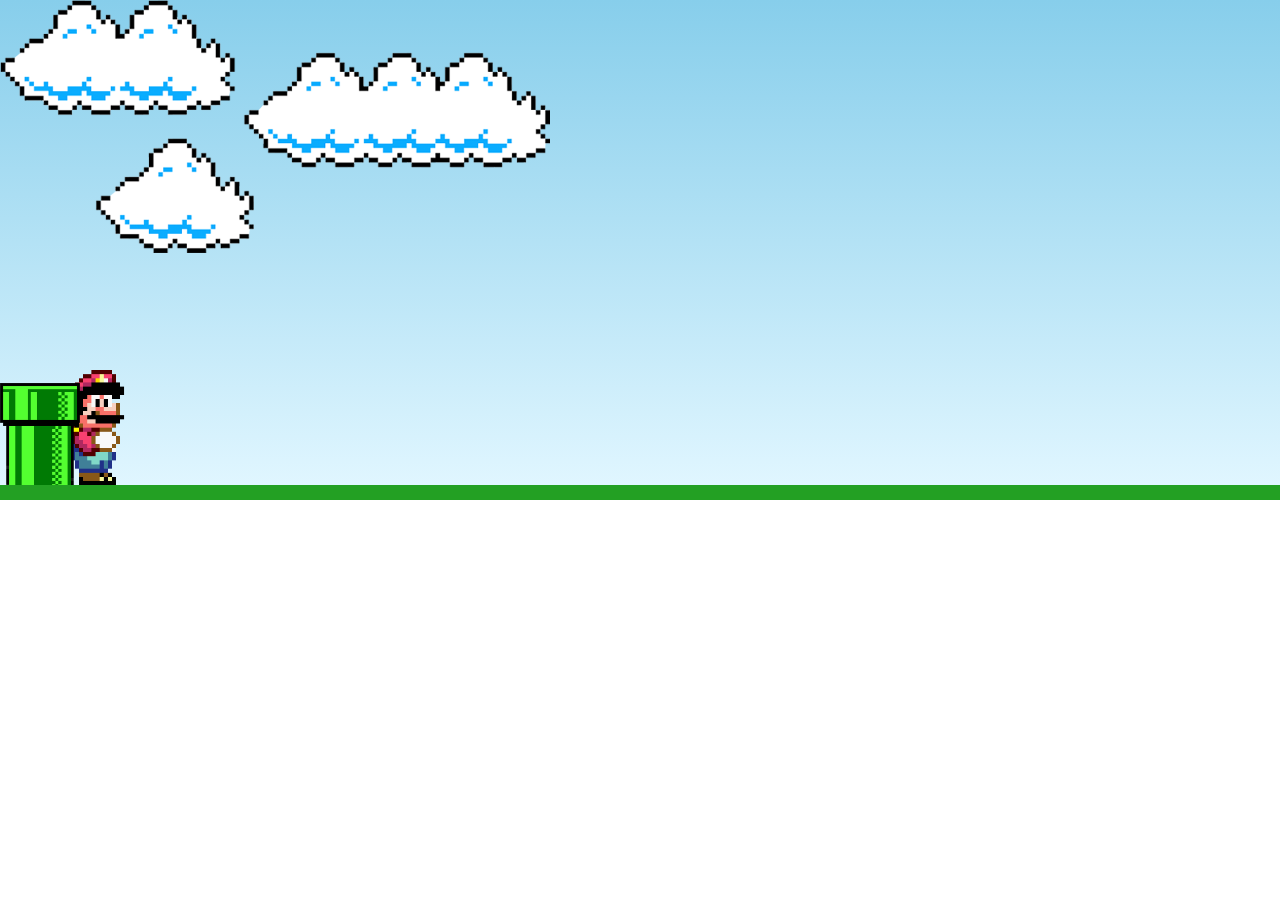
<file: MarioProjeto/index.html>
<!DOCTYPE html>
<html lang="en">
<head>
    <meta charset="UTF-8">
    <meta http-equiv="X-UA-Compatible" content="IE=edge">
    <meta name="viewport" content="width=device-width, initial-scale=1.0">
    <link href="css/style.css" rel="stylesheet" type="text/css">
    <script src="./js/script.js" defer></script>
    <title>Projeto-03</title>
</head>
<body>
   
    <div class="game-board">
        <img src="./imagens/clouds.png" class="cloud">
        <img src="./imagens/mario.gif" class="mario">
        <img src="./imagens/pipe.png" class="pipe">


    </div>


</body>
</html>
</file>
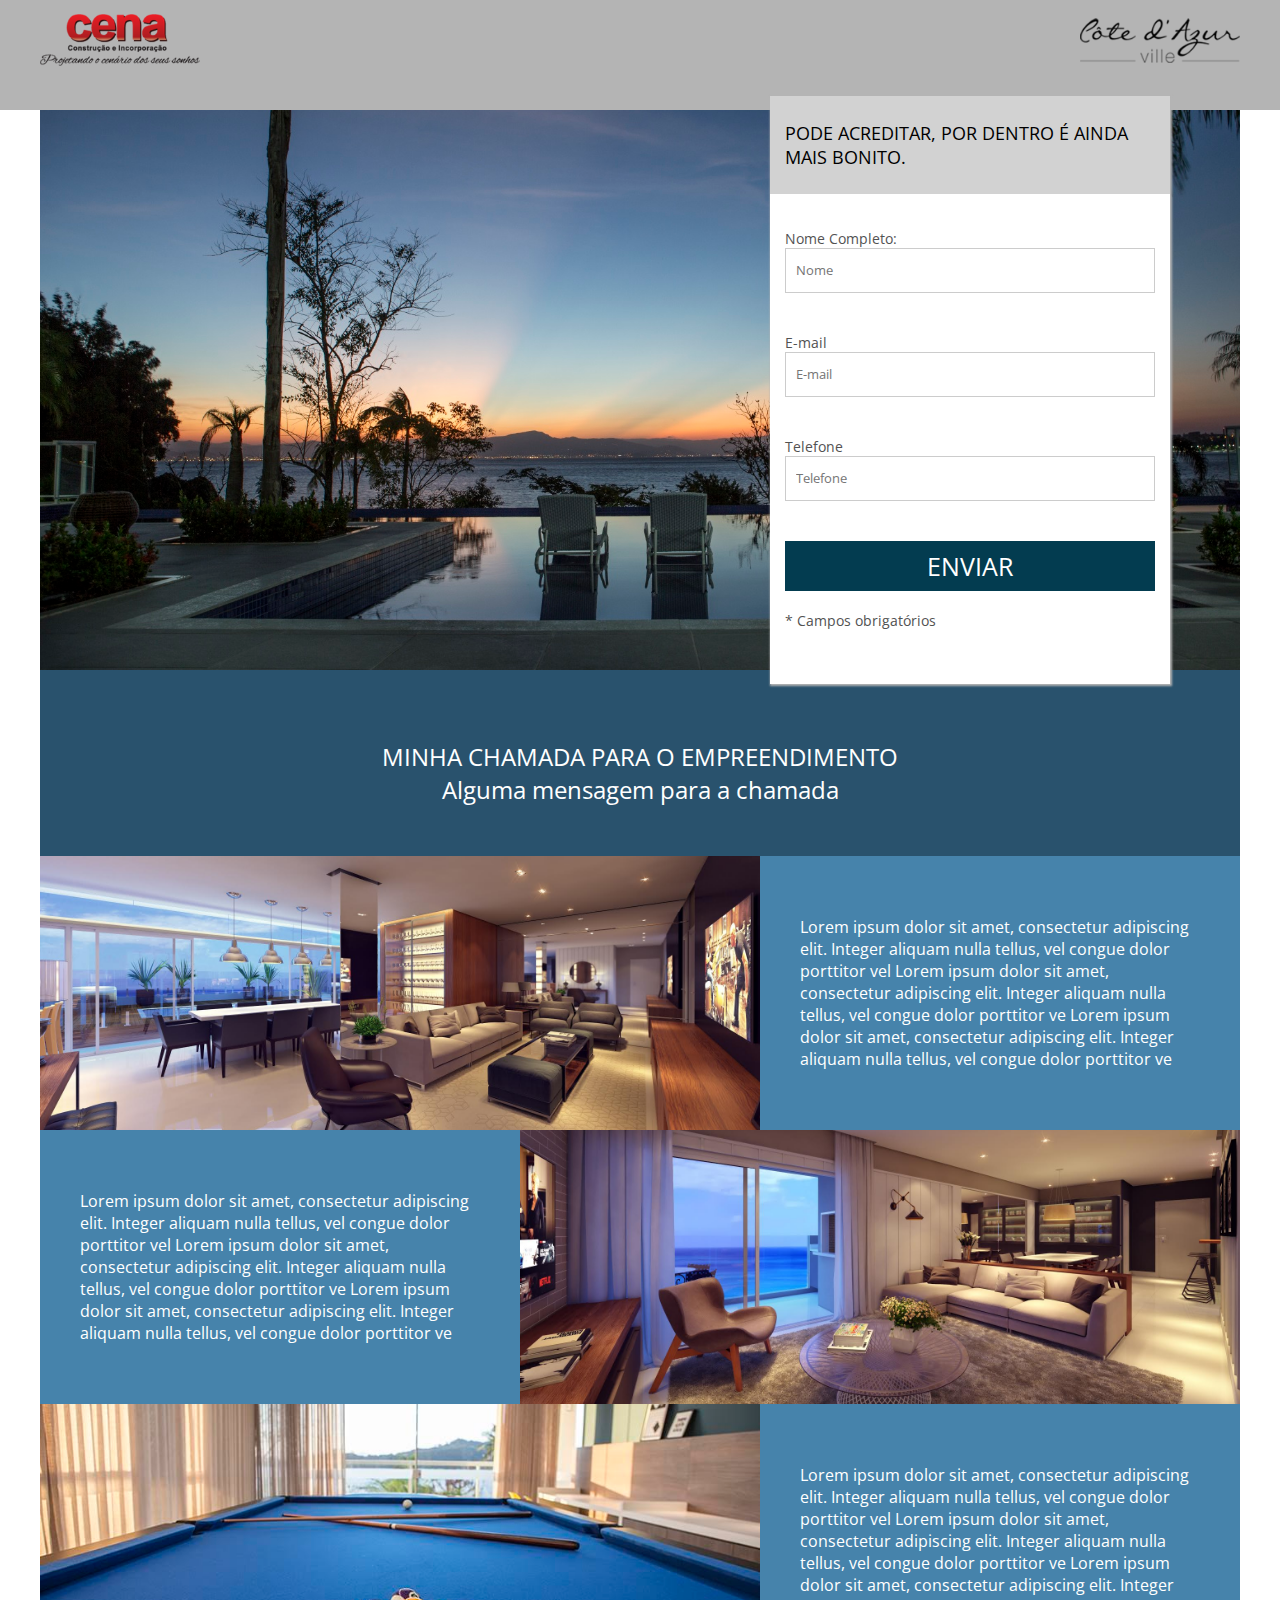
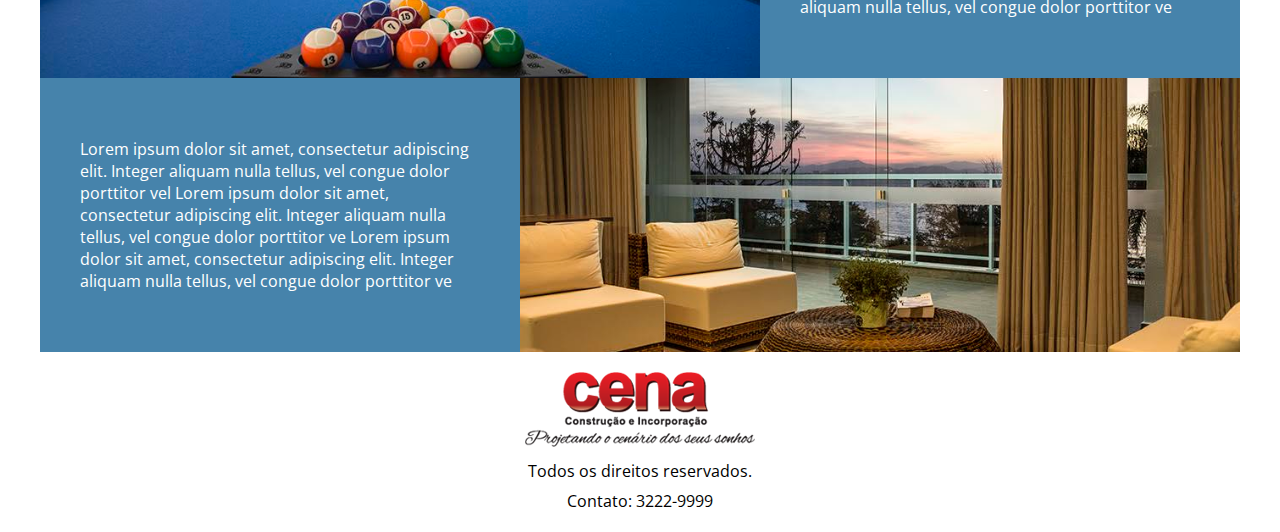
<file: projeto_1/index.html>
<!DOCTYPE html>
<html>

<head>
    <meta charset="UTF-8">
    <meta http-equiv="X-UA-Compatible" content="IE=edge">
    <meta name="viewport" content="width=device-width, initial-scale=1.0">
    <title>Minha Landing Page</title>
    <link href="https://fonts.googleapis.com/css2?family=Open+Sans:wght@300&display=swap" rel="stylesheet">
    <link href="css/style.css" rel="stylesheet" type="text/css" />
    <meta name="description" content="Conteúdo do meu site.">
    <meta name="keywords" content="palavras,separadas,por,virgula">
    <meta name="author" content="Matheus">

</head>

<body>
    <header>
        <div class="container">
           <div><div class="logo-1"></div></div><!--div cega aqui-->
            <!--logo1-->
            <div><div class="logo-2"></div></div>
            <!--logo2-->
            <div class="clear"></div>
            <!--clear-->
        </div>
        <!--container-->
    </header>
    <section class="cover-form">
         <div class="container bg">
             <div class="form-container">
                <h2>PODE ACREDITAR, POR DENTRO É AINDA MAIS BONITO.</h2>
                <form>
                    <div class="form-wraper">
                        <p>Nome Completo:</p>
                        <input type="text" name="nome" 
                        required placeholder="Nome">
                    </div><!--wraper-->

                    <div class="form-wraper">
                        <p>E-mail</p>
                        <input type="text" name="email" 
                        required placeholder="E-mail">
                    </div><!--wraper-->

                    <div class="form-wraper">
                        <p>Telefone</p>
                        <input type="text" name="telefone" 
                        required placeholder="Telefone">
                    </div><!--wraper-->

                    <div class="form-wraper">
                        <input type="submit" name="acao" value="Enviar">
                    </div><!--form-wraper-->

                    <div class="form-wraper">
                        <p>* Campos obrigatórios</p>
                    </div><!--form-wraper-->
                </form>
             </div><!--form-container-->
    
         </div><!--container bg-->
    </section><!--cover-form-->

    <section class="chamada">
        <div class="container">
            <div><h2>Minha chamada para o empreendimento</h2></div>
            <div><p>Alguma mensagem para a chamada</p></div>
        </div><!--container-->
    </section><!--chamada-->

    <section class="mosaico">

        <div class="container">

            <div class="flex-mosaico">
                <div style="background-image: url('imagens/mosaico1.jpg');" class="item-1-mosaico"></div><!--item-1-mosaico-->
                    <div class="item-2-mosaico">
                        <p>Lorem ipsum dolor sit amet, consectetur adipiscing elit. 
                            Integer aliquam nulla tellus, vel congue dolor porttitor vel
                            Lorem ipsum dolor sit amet, consectetur adipiscing elit. 
                            Integer aliquam nulla tellus, vel congue dolor porttitor ve
                            Lorem ipsum dolor sit amet, consectetur adipiscing elit. 
                            Integer aliquam nulla tellus, vel congue dolor porttitor ve</p>
                    </div><!--item-2-mosaico-->
            </div><!--flex-mosaico-->

            <div class="flex-mosaico">
                <div style="background-image: url('imagens/mosaico2.jpg');order: 2;" class="item-1-mosaico"></div><!--item-1-mosaico-->
                    <div class="item-2-mosaico" style="order:1;">
                        <p>Lorem ipsum dolor sit amet, consectetur adipiscing elit. 
                            Integer aliquam nulla tellus, vel congue dolor porttitor vel
                            Lorem ipsum dolor sit amet, consectetur adipiscing elit. 
                            Integer aliquam nulla tellus, vel congue dolor porttitor ve
                            Lorem ipsum dolor sit amet, consectetur adipiscing elit. 
                            Integer aliquam nulla tellus, vel congue dolor porttitor ve</p>
                    </div><!--item-2-mosaico-->
            </div><!--flex-mosaico-->

            <div class="flex-mosaico">
                <div style="background-image: url('imagens/mosaico3.jpg');" class="item-1-mosaico"></div><!--item-1-mosaico-->
                    <div class="item-2-mosaico">
                        <p>Lorem ipsum dolor sit amet, consectetur adipiscing elit. 
                            Integer aliquam nulla tellus, vel congue dolor porttitor vel
                            Lorem ipsum dolor sit amet, consectetur adipiscing elit. 
                            Integer aliquam nulla tellus, vel congue dolor porttitor ve
                            Lorem ipsum dolor sit amet, consectetur adipiscing elit. 
                            Integer aliquam nulla tellus, vel congue dolor porttitor ve</p>
                    </div><!--item-2-mosaico-->
            </div><!--flex-mosaico-->

            <div class="flex-mosaico">
                <div style="background-image: url('imagens/mosaico4.jpg');order: 2;" class="item-1-mosaico"></div><!--item-1-mosaico-->
                    <div class="item-2-mosaico" style="order:1;">
                        <p>Lorem ipsum dolor sit amet, consectetur adipiscing elit. 
                            Integer aliquam nulla tellus, vel congue dolor porttitor vel
                            Lorem ipsum dolor sit amet, consectetur adipiscing elit. 
                            Integer aliquam nulla tellus, vel congue dolor porttitor ve
                            Lorem ipsum dolor sit amet, consectetur adipiscing elit. 
                            Integer aliquam nulla tellus, vel congue dolor porttitor ve</p>
                    </div><!--item-2-mosaico-->
            </div><!--flex-mosaico-->

        </div><!--container-->

    </section><!--mosaico-->
<footer>
    <img src="imagens/logo1.png" >
    <p>Todos os direitos reservados.</p>
    <p>Contato: 3222-9999</p>
</footer>

</body>
</html>
</file>
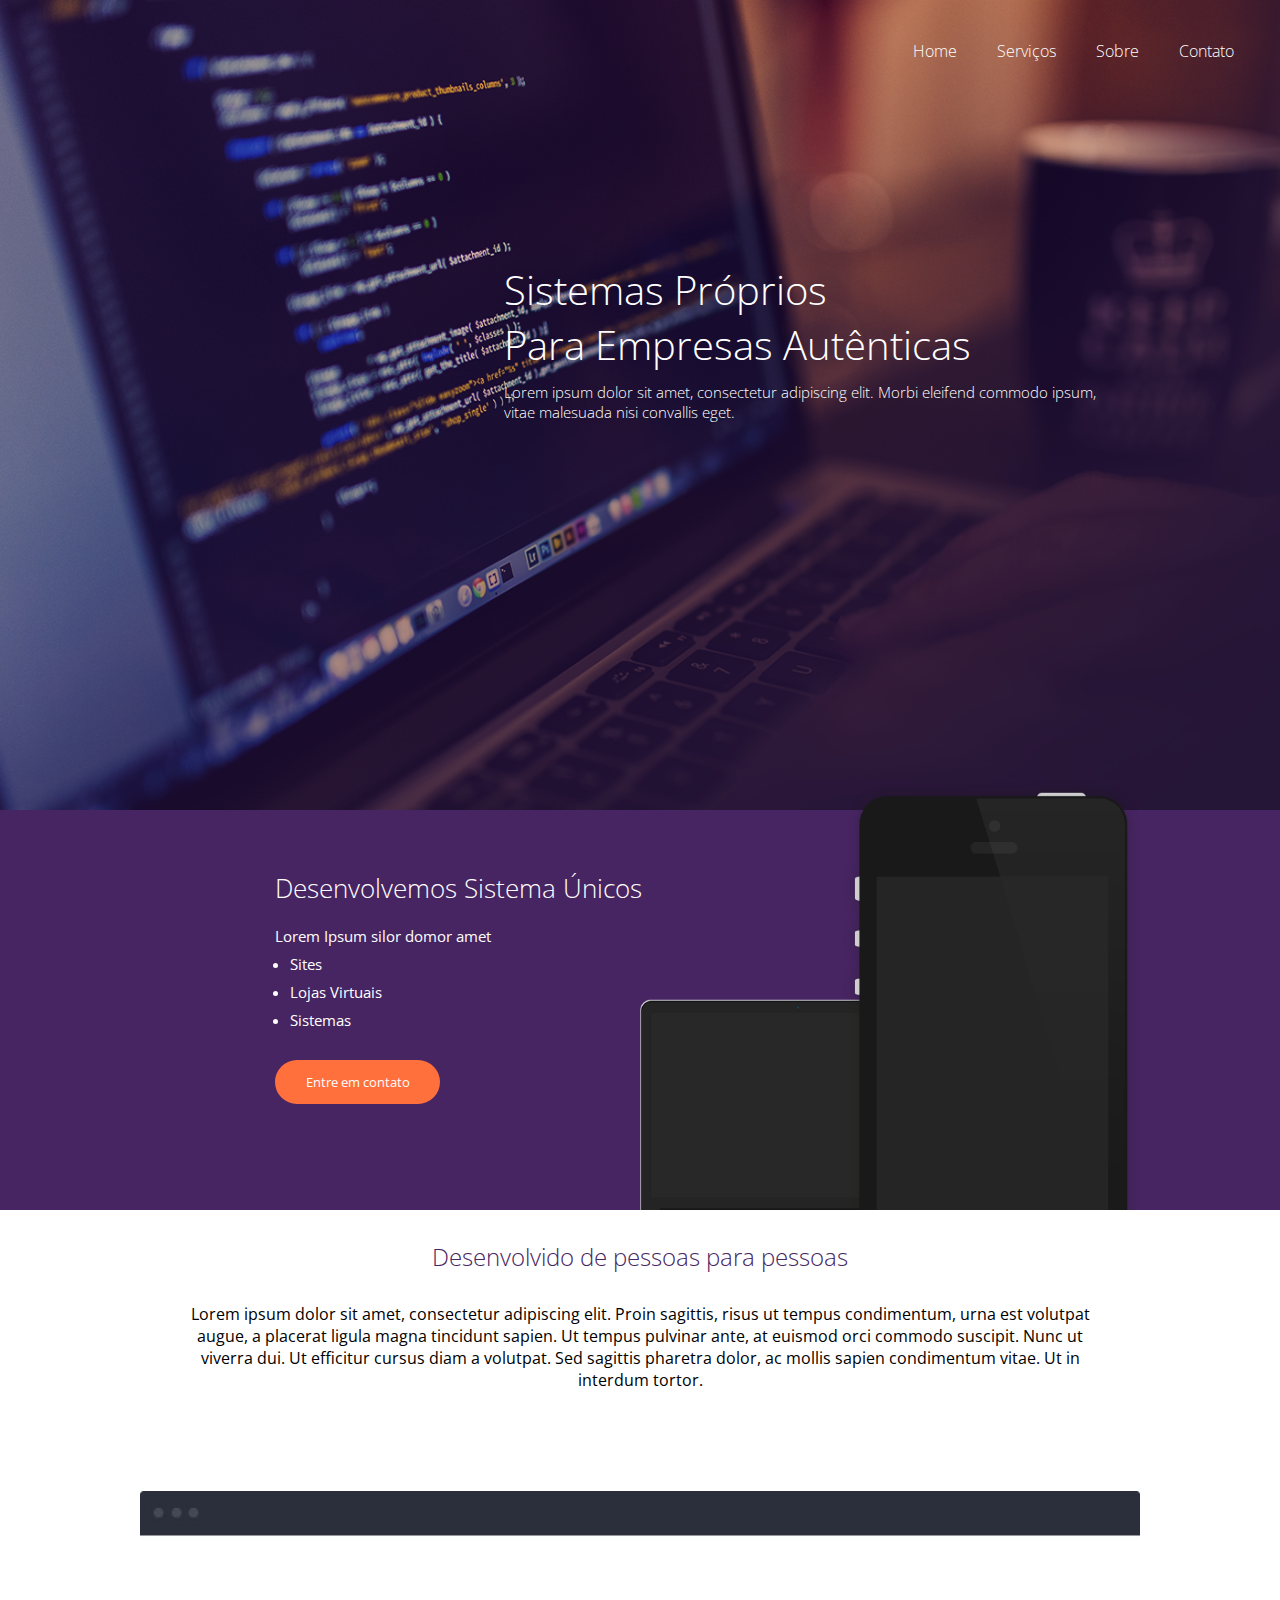
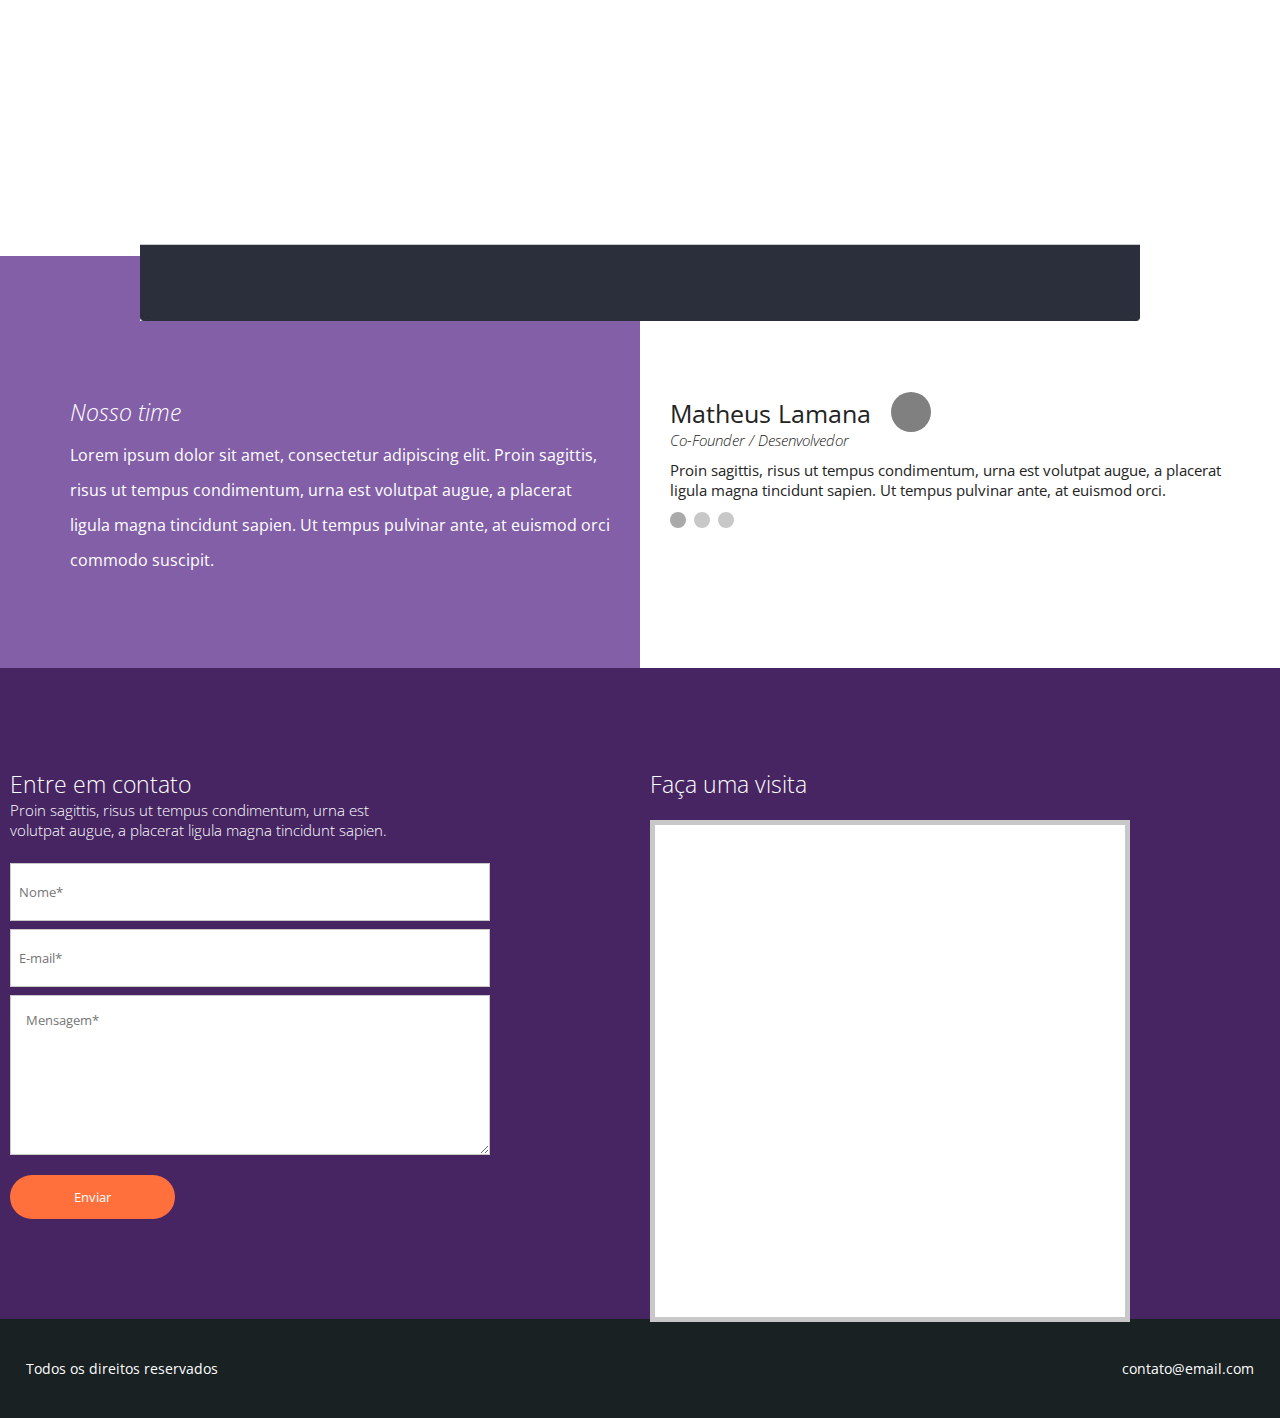
<file: Projeto_2/index.html>
<!DOCTYPE html>
<html lang="en">
<head>
    <title>Minha Landing Page</title>
    <meta name="description" content="Conteúdo do meu Site.">
    <meta name="keywords" content="palavras,separadas,por,virgula">
    <meta name="author" content="Matheus">
    <meta charset="UTF-8">
    <meta http-equiv="X-UA-Compatible" content="IE=edge">
    <meta name="viewport" content="width=device-width, initial-scale=1.0">
    <link href="css/style.css" rel="stylesheet" type="text/css">
    <link href="https://fonts.googleapis.com/css2?family=Open+Sans:wght@300&display=swap" rel="stylesheet">
</head>
<body>

    <header>
        <div class="container">
        <div class="logo"></div>
        <nav class="desktop-menu">
            <ul>
                <li><a href="">Home</a></li>
                <li><a href="">Serviços</a></li>
                <li><a href="">Sobre</a></li>
                <li><a href="">Contato</a></li>
            </ul>
        </nav>
    
        <nav class="mobile-menu">
            <ul>
                <li><a href="">Home</a></li>
                <li><a href="">Serviços</a></li>
                <li><a href="">Sobre</a></li>
                <li><a href="">Contato</a></li>
            </ul>
        </nav>
    
    
        <div class="clear"></div>
    
        <div class="chamada1">
            <h2>Sistemas Próprios<br />
            Para Empresas Autênticas</h2>
            <p>Lorem ipsum dolor sit amet, consectetur adipiscing elit. Morbi eleifend commodo ipsum, vitae malesuada nisi convallis eget.</p>
        </div><!--chamada1-->
    
        </div><!--container-->
    </header>
    
    <section class="sessao1">
        <div class="container">
            <div class="texto-sessao1">
                <h2>Desenvolvemos Sistema Únicos</h2>
                <p>Lorem Ipsum silor domor amet</p>
                <ul>
                    <li>Sites</li>
                    <li>Lojas Virtuais</li>
                    <li>Sistemas</li>
                </ul>
                <div class="clear"></div>
                <div class="btn1-texto">Entre em contato</div>
            </div><!--texto-sessao1-->
            <div class="device-sessao1"></div>
            <div class="clear"></div>
        </div><!--container-->
    </section><!--sessao1-->
    
    <section class="sessao2">
        <div class="container">
            <h2>Desenvolvido de pessoas para pessoas</h2>
            <p>Lorem ipsum dolor sit amet, consectetur adipiscing elit. Proin sagittis, 
                risus ut tempus condimentum, urna est volutpat augue,
                a placerat ligula magna tincidunt sapien. Ut tempus pulvinar ante, 
                at euismod orci commodo suscipit. Nunc ut viverra dui. Ut efficitur cursus diam a volutpat.
                Sed sagittis pharetra dolor, ac mollis sapien condimentum vitae. Ut in interdum tortor. 
            </p>
            <img src="imagens/mockup.jpg" />
        </div><!--container-->
    </section><!--sessao2-->
    
    <section class="sessao3">    
        <div class="parte1">
            <div class="wraper-parte1">
            <h2>Nosso time</h2>
            <p>Lorem ipsum dolor sit amet, consectetur adipiscing elit. Proin sagittis, 
                risus ut tempus condimentum, urna est volutpat augue, a placerat ligula magna tincidunt sapien.
                Ut tempus pulvinar ante, at euismod orci commodo suscipit.</p>
            </div>
        </div><!--parte1-->
        
        <div class="parte2">
            <div class="sobre-autor">
                <div class="titulo-autor">
                    <div class="wraper-titulo-autor">
                        <h2>Matheus Lamana</h2>
                        <p>Co-Founder / Desenvolvedor</p>
                    </div><!--wraper-titulo-autor-->
                    <div class="img-autor"></div>
                </div><!--titulo-autor-->
                <div class="texto-autor">
                <p>Proin sagittis, risus ut tempus condimentum, urna est volutpat augue, a placerat ligula magna tincidunt sapien.
                Ut tempus pulvinar ante, at euismod orci.</p>
                </div><!--texto-autor-->
            </div><!--sobre-autor-->
            <div class="slider-bullets">
                <span style="background-color:rgb(170,170,170);"></span>
                <span></span>
                <span></span>
            </div><!--slider-bullets-->
        </div><!--paret2-->   
        <div class="clear"></div>
    </section><!--sessao3-->

    <section class="sessao4">
        <div class="container">
            <div class="form">
                <h2>Entre em contato</h2>
                <p>Proin sagittis, risus ut tempus condimentum, urna est volutpat augue,
                a placerat ligula magna tincidunt sapien.</p>

                <form action="">
                    <input type="text" name="nome" placeholder="Nome*">
                    <input type="text" name="email" placeholder="E-mail*">
                    <textarea name="mensagem" placeholder="Mensagem*"></textarea>
                    <div class="clear"></div>
                    <div><input type="submit" value="Enviar"></div>
                </form>
            </div><!--form-->           

            <div class="map-wraper">
                <h2>Faça uma visita</h2>
                <div class="map-wraper3">
                    <div class="map-wraper2">
                        <iframe class="map" frameborder="0" scrolling="no" marginheight="0" marginwidth="0" id="gmap_canvas" src="https://maps.google.com/maps?width=520&amp;height=400&amp;hl=en&amp;q=Rua%20XV%20de%20Julho%20Monte%20Santo%20de%20Minas+(Meu%20mapa)&amp;t=k&amp;z=15&amp;ie=UTF8&amp;iwloc=B&amp;output=embed"></iframe><a href='https://maps-generator.com/'>Maps Generator</a>
                    </div><!--map-wraper2-->
                </div><!--map-wraper3-->
            </div><!--map-wraper-->

            <div class="clear"></div>
        </div><!--container-->
    </section><!--sessao4-->

    <footer>
        <div class="container">
            <p>Todos os direitos reservados</p>
            <p>contato@email.com</p>
            <div class="clear"></div>
        </div>
    </footer>
    
</body>
</html>
</file>
<file: MarioProjeto/css/style.css>
*{
	margin: 0;
	padding: 0;
	box-sizing: border-box;
}

.game-board {
	width: 100%;
	height: 500px;
	border-bottom: 15px solid rgb(35, 160, 35);
	margin: 0 auto;
	position: relative;
	overflow: hidden;
	background: linear-gradient(#87CEEB, #E0F6FF);
}

.pipe{
	position: absolute;
	bottom: 0;
	width: 80px;
	animation: pipe-animation 1.5s infinite linear;
}


.mario{
	width: 150px;
	position: absolute;
	bottom: 0;

}

.jump{
	animation: jump 500ms infinite ease-out;
}

.cloud {
	width: 550px;
	position: absolute;
	animation: cloud-animation 20s infinite linear;
}


@keyframes pipe-animation {
	from {
		right: -80px;
	} to {
		right: 100%;
	}
}

@keyframes jump {
	0% {
		bottom: 0;
	}

	40%{
		bottom: 180px;
	}
	50% {
		bottom: 180px;
	}
	60%{
		bottom: 180px;
	}
	100%{
		bottom: 0;
	}
}

@keyframes cloud-animation{
	from {
		right: -550px;
	}
	to {
		right: 100%;
	}
}
</file>
<file: projeto_1/css/style.css>
* {
    margin: 0;
    padding: 0;
    box-sizing: border-box;
    font-family: 'Open Sans', sans-serif;
}

html,
body {
    height: 100%;
}

/** Divs Gerais!**/
.container {
    width: 100%;
    max-width: 1200px;
    margin: 0 auto;
}

.clear {
    clear: both;
}

/****/

header {
    background-color: rgb(180, 180, 180);
    padding: 10px 2% 40px 2%;
}

.logo-1 {
    float: left;
    width: 160px;
    height: 60px;
    background-image: url('../imagens/logo1.png');
    background-size: 100% auto;
    background-repeat: no-repeat;
    background-position: center;
    /**background-color: blue; **/
}

.logo-2 {
    float: right;
    width: 160px;
    height: 60px;
    background-image: url('../imagens/logo2.png');
    background-size: 100% auto;
    background-repeat: no-repeat;
    background-position: center;
    /**background-color: green; **/
}

section.cover-form{
    width: 100%;
}

.bg{
    position: relative;
    height: 560px;
    background-position: center;
    background-size: cover;
    background-image: url(../imagens/bg-form.jpg);
}

.form-container {
    position: absolute;
    right: 30px;
    top: -2.5%;
    margin-right: 40px;
    width:400px;
    height: 105%;
    box-shadow: 1px 1px 2px 1px rgb(180, 180, 180);
    background-color: white;
}

.form-container h2{
    font-weight: normal;
    padding: 25px 15px;
    color: black;
    background-color: rgb(210, 210, 210);
    font-size: 18px;
}

.form-container form{
    margin-top: 20px;
    padding: 15px;
}

.form-container form p {
    font-size: 14px;
    color: #525252;
}

.form-wraper:not(:first-child){   /** Só depois da primeira que é aplicado a margin**/
    margin-top: 40px;
}

.form-wraper:last-child{
    margin-top: 20px;
}

.form-container form input[type=text]{
    width: 100%;
    border: 1px solid #ccc;
    height: 45px;
    line-height: 45px; 
    padding-left: 10px;
}

.form-container form input[type=submit]{
    background-color: #033C50;
    text-transform: uppercase;
    color: white;
    width: 100%;
    font-size: 25px;
    height: 50px;
    cursor: pointer;
    border: 0;
}

section.chamada {
    z-index: 1;
    width: 100%;
    text-align: center;
}

section.chamada div.container{
    background-color: #29526d;
    padding: 70px 0 50px 0;
}

section.chamada h2{
    width: 98%;
    max-width: 700px;
    display: inline-block;
    color: white;
    font-size: 24px;
    text-transform: uppercase;
    font-weight: normal;
}

section.chamada p{
    width: 98%;
    max-width: 700px;
    display: inline-block;
    color: white;
    font-size: 24px;
    font-weight: normal;
}
.flex-mosaico{
    display: flex;
}

.item-1-mosaico{
    background-position: center;
    background-size: cover;
    width: 60%;
}

.item-2-mosaico{
    background-color: #4683AB;
    width: 40%;
    padding: 60px 40px;
}

.item-2-mosaico p{
    color: white;
}

footer{
    text-align: center;
    padding: 20px 0;
}
footer p {
    margin-top: 8px;
}

@media screen and (max-width: 768px){
    .flex-mosaico{
        display: block;
    }
    .item-1-mosaico{
        padding-top: 80%;
        width: 100%;
    }
    .item-2-mosaico{
        text-align: justify;
        width: 100%;
    }
}

@media screen and (max-width: 960px) {
    .bg {
        height: auto;
        padding: 40px 0;
        text-align: center;
    }
    .form-container{
        height: auto;
        width: 96%;
        max-width: 400px;
        position: static;
        display: inline-block;
    }
}

@media screen and (max-width: 510px) {

    header{
        text-align: center;

    }

    .logo-1,.logo-2 {
        margin-top: 10px;
        display: inline-block;
        float: none;
    }
}
</file>
<file: Projeto_2/css/style.css>
*{
	margin: 0;
	padding: 0;
	box-sizing: border-box;
	font-family: "Open Sans";
}

html,body{
	height: 100%;
}

.container{
	max-width: 1280px;
	margin:0 auto;
}

.clear{
	clear: both;
}

header{
	width: 100%;
	height: 90vh;
	min-height: 800px;
	padding:40px 2%;
	/*max-height: 700px;*/
	background-size: cover;
	background-position: center;
	background-image: url('../imagens/capa.png');
	font-weight: 300;
}

header nav{
	float: right;
}

nav.mobile-menu{
	cursor: pointer;
	display: none;
	width: 32px;
	height: 32px;
	background-image: url('../imagens/menu.png');
	background-size: 100% 100%;
}

nav.mobile-menu:hover ul{
	opacity: 1;
}

nav.mobile-menu ul{
	opacity: 0;
	transition: 1s;
	background-color: white;
	position: absolute;
	width: 100%;
	left: 0;
	top: 80px;
	list-style-type: none;
	text-align: center;
}

nav.mobile-menu ul li{
	padding:8px 0;
	transition: 0.4s;
	border-bottom: 1px solid black;
}

nav.mobile-menu ul li:hover{
	background-color: rgb(230,230,3);
}

nav.mobile-menu ul li a{
	color: black;
	text-decoration: none;
}
/*
header .logo{
	float: left;
	width: 160px;
	height: 40px;
	background-image: url(../imagens/logo-danki.png);
	background-size: contain;
	background-position: center;
	background-repeat: no-repeat;
} */

header nav.desktop-menu ul{
	list-style-type: none;
}

header nav.desktop-menu li{
	float: left;
	padding:0 20px;
}

header nav.desktop-menu li a{
	text-decoration: none;
	color: white;
}

.chamada1{
	max-width: 600px;
	float: right;
	margin:200px 150px;
}

.chamada1 h2{
	font-weight: 300;
	font-size: 40px;
	color: white;
}

.chamada1 p{
	font-size: 15px;
	color: white;
	margin-top:10px;
}

section.sessao1{
	width: 100%;
	background-color: #472562;
	padding:0 2%;
	height: 400px;
}

section.sessao1 .container{
	max-width: 1000px;
	height: calc(100% + 30px);
}

.texto-sessao1{
	float: left;
	width: 50%;
	position: relative;
	left: 55px;
	margin-top:60px;
	padding-left: 80px;
	color: white;
}

.texto-sessao1 h2{
	font-size: 26px;
	font-weight: 300;
}

.texto-sessao1 p{
	margin-top:20px;
	font-size: 15px;
}

.texto-sessao1 ul{
	font-size: 15px;
	list-style-position: outside;
	padding-left: 15px;
}

.texto-sessao1 ul li{
	width: 100%;
	margin-top:8px;
}

.btn1-texto{
	background-color: #FF703D;
	width: 165px;
	height: 44px;
	font-size: 13px;
	color: white;
	cursor: pointer;
	margin-top: 30px;
	text-align: center;
	line-height: 44px;
	border-radius: 30px;
}

.device-sessao1{
	float: left;
	width: 50%;
	position: relative;
	top:-30px;
	height: 100%;
	background-image: url('../imagens/device.png');
	background-repeat: no-repeat;
	background-size: 100% 100%;
}

.sessao2{
	padding-left: 2%;
	padding-right: 2%;
	background-color: white;
	text-align: center;
}

.sessao2 .container{
	max-width: 1000px;
}

.sessao2 h2{
	color: #472663;
	font-weight: 300;
}

.sessao2 p{
	margin-top:30px;
	max-width: 900px;
	display:inline-block;
}

.sessao2 img{
	position: relative;
	top: 70px;
	width: 100%;
	margin-top:30px;
}

.sessao3{
	width: 100%;
}

.parte1{
	color: white;
	float: left;
	width: 50%;
	padding: 140px 0 90px 0;
	background: #835FA7;	
}

.wraper-parte1{
	max-width: 600px;
	float: right;
	padding:0 30px;
}

.parte1 h2{
	font-weight: 300;
	font-style: italic;
	font-size: 23px;
}

.parte1 p{
	font-size: 16px;
	margin-top: 10px;
	line-height: 35px;
}

.parte2{
	float: left;
	width: 50%;
	padding: 140px 0 90px 0;
	background: white;
}

.sobre-autor{
	float: left;
	max-width: 600px;
	padding-left: 30px;
}
.titulo-autor{
	float: left;
	width: 100%;
}

.wraper-titulo-autor{
	float: left;
}

.titulo-autor h2{
	color: #232323;
	font-weight: 400;
	font-size: 25px;
	padding-right: 20px;
}

.titulo-autor p{
	font-size: 15px;
	color: #232323;
	font-style: italic;
	font-weight: 300;
}
.titulo-autor .img-autor{
	float: left;
	width: 40px;
	height: 40px;
	position: relative;
	top: -4px;
	border-radius: 20px;
	background-color: gray;
}

.texto-autor{
	float: left;
	width: 100%;
	margin-top: 10px;
}

.texto-autor p{
	color: #232323;
	font-size: 15px;

}

.slider-bullets{
	width: 100%;
	float: left;
	padding-left: 30px;
	margin-top: 12px;

}

.slider-bullets span{
	width: 16px;
	height: 16px;
	float: left;
	margin-right: 8px;
	cursor: pointer;
	border-radius: 8px;
	background-color: rgb(200,200,200);
}

section.sessao4{
	background-color: #472563;
	padding: 100px 0;
}

.form {
	float: left;
	width: 50%;
	color: white;
	padding-left: 10px;
}

.form h2{	
	font-size: 23px;
	font-weight: 300;
}

.form p{
	font-size: 15px;
	font-weight: 300;
	max-width: 400px;
	padding-right: 10px;
}

.form form{
	margin-top: 15px;
}

.form form input[type=text]{
	width: 90%;
	max-width: 480px;
	margin-top: 8px;
	height: 58px;
	padding-left: 8px;
	line-height: 58px;
	border: 1px solid rgb(200,200,200);
}

.form form textarea{
	width: 90%;
	margin-top: 8px;
	max-width: 480px;
	padding: 15px;
	border: 1px solid rgb(200,200,200);
	height: 160px;
}

.form form input[type=submit]{
	border: 0;
	background-color: #FF703D;
	width: 165px;
	height: 44px;
	font-size: 13px;
	color: white;
	cursor: pointer;
	margin-top: 15px;
	border-radius: 30px;
}

.map-wraper{
	float: left;
	padding: 0 10px;
	width: 50%;
	color: white;
}

.map-wraper h2{
	font-size: 23px;
	font-weight: 300;
}
.map-wraper3{
	margin-top: 10px;
	width: 100%;
	max-width: 480px;
	position: relative;
}

.map-wraper2{
	position: absolute;
	left: 0;
	top: 0;
	width: 100%;
	padding-top: 100%;
	margin-top: 10px;
	max-width: 480px;
}

.map{
	left: 0;
	top: 0;
	position: absolute;
	width: 100%;
	height: 100%;
	background-color: white;
	border: 5px solid rgb(200,200,200);
}

footer{
	padding: 40px 2%;
	background: #192123;
	color: white;
}

footer p:nth-of-type(1){
	float: left;
	font-size: 14px;
}
footer p:nth-of-type(2){
	float: right;
	font-size: 14px;
}

@media screen and (max-width: 830px){

	.chamada1{
		max-width: none;
		width: 100%;
		text-align: center;
		float: none;
		margin:170px 0;
	}

	.chamada1 h2{
		font-weight: 300;
		font-size: 30px;
		padding:0 0px;
		color: white;
	}

	.chamada1 p{
		font-size: 15px;
		color: white;
		margin-top:10px;
	}
}

@media screen and (max-width: 768px){

	header{
		width: 100%;
		height: auto;
		min-height: 90vh;
		padding:40px 2%;
	}

	nav.desktop-menu{
		display:none;
	}

	nav.mobile-menu{
		display: block;
	}

	section.sessao1{
		padding:40px 2%;
		height: auto;
		text-align: center;
	}

	.sessao1 .container{
		height: auto;
	}

	.texto-sessao1{
		width: 100%;
		margin-top:0;
		padding-left: 0;
		position: static; 
		float: none;
		display: inline-block;
	}

	.texto-sessao1 ul{
		display: inline-block;
		margin-top:20px;
	}

	.texto-sessao1 ul li{
		float: none;
		text-align: left;
	}

	.btn1-texto{
		display: inline-block;
	}

	.device-sessao1{
		display: none;
	}

	.sessao2{
		padding-top: 40px;
	}

	section.sessao4 .container{
		text-align: center;
	}

	.form {
		float: none;
		width: 100%;
	}

	.form p{
		display: inline-block;
		float: none;
	}

	.map-wraper {
		float: none;
		width: 100%;
		margin-top: 40px;
		padding: 0 4%;
	}

	.map-wraper3{
		margin-top: 10px;
		width: 80%;
		padding-top: 80%;
		display: inline-block;
		max-width: none;
		position: relative;
	}

	.map-wraper2{
		position: absolute;
		left: 0;
		top: 0;
		width: 100%;
		height: 100%;
		padding-top: 0;
	}

}


@media screen and (max-width: 580px){
	.parte1{
		width: 100%;
		padding: 40px 0;
	}

	.parte2{
		width: 100%;
		padding: 40px 0;
	}

	.sessao2 img{
		top: 16px;
		margin-top: 20px;
	}

	footer{
		text-align: center;
	}
	
	footer p:nth-of-type(1){
		float: none;
	}
	footer p:nth-of-type(2){
		float: none;
		margin-top: 8px;
	}
	
 
}
</file>
